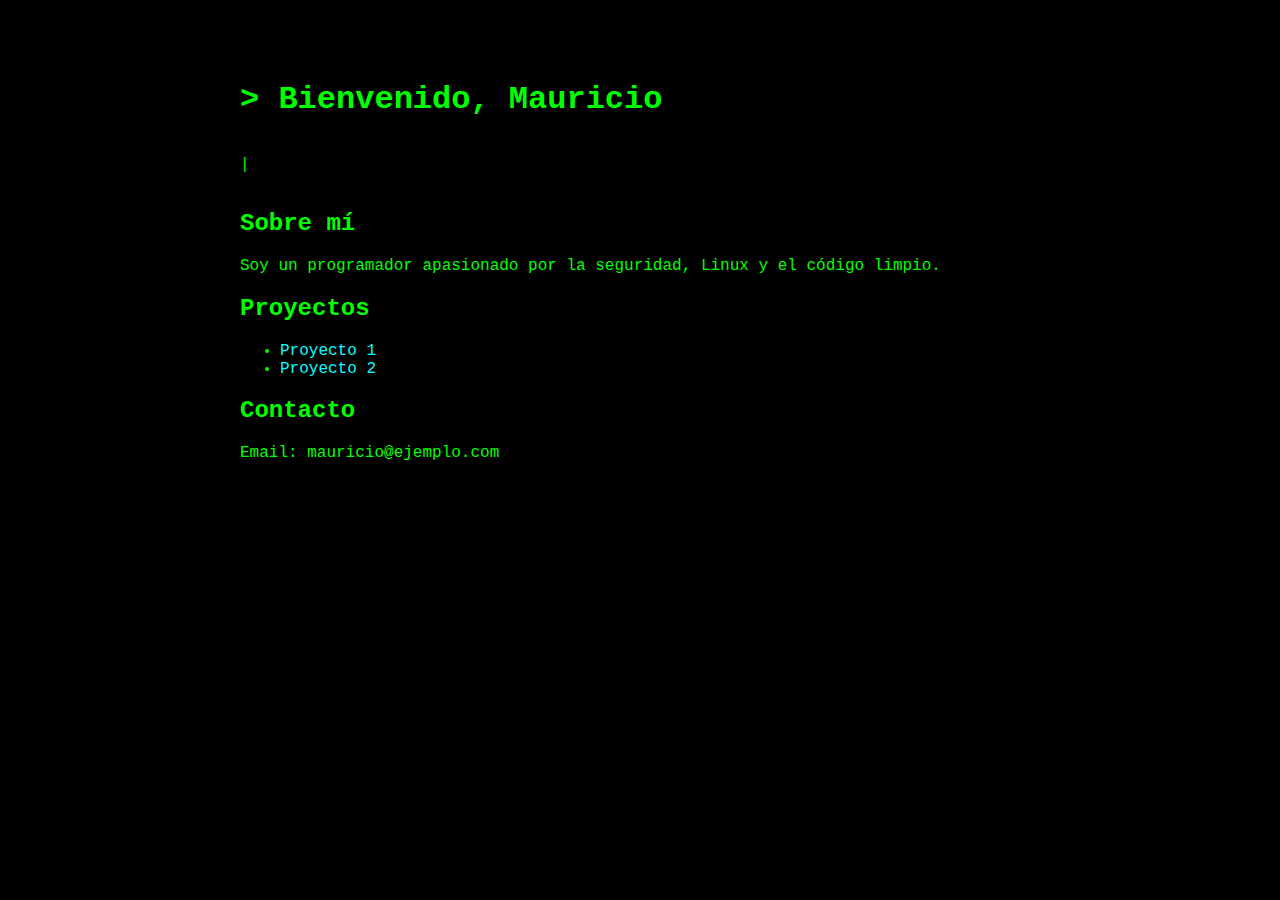
<file: FrontEnd/index.html>
<!DOCTYPE html>
<html lang="es">
<head>
  <meta charset="UTF-8">
  <meta name="viewport" content="width=device-width, initial-scale=1.0">
  <title>Terminal Hacker</title>
  <link rel="stylesheet" href="style.css">
</head>
<body>
  <div class="terminal">
    <h1>> Bienvenido, <span class="username">Mauricio</span></h1>
    <p class="blinker">|</p>
    <section>
      <h2>Sobre mí</h2>
      <p>Soy un programador apasionado por la seguridad, Linux y el código limpio.</p>
    </section>
    <section>
      <h2>Proyectos</h2>
      <ul>
        <li><a href="#">Proyecto 1</a></li>
        <li><a href="#">Proyecto 2</a></li>
      </ul>
    </section>
    <section>
      <h2>Contacto</h2>
      <p>Email: mauricio@ejemplo.com</p>
    </section>
  </div>

  <script src="script.js"></script>
</body>
</html>
</file>
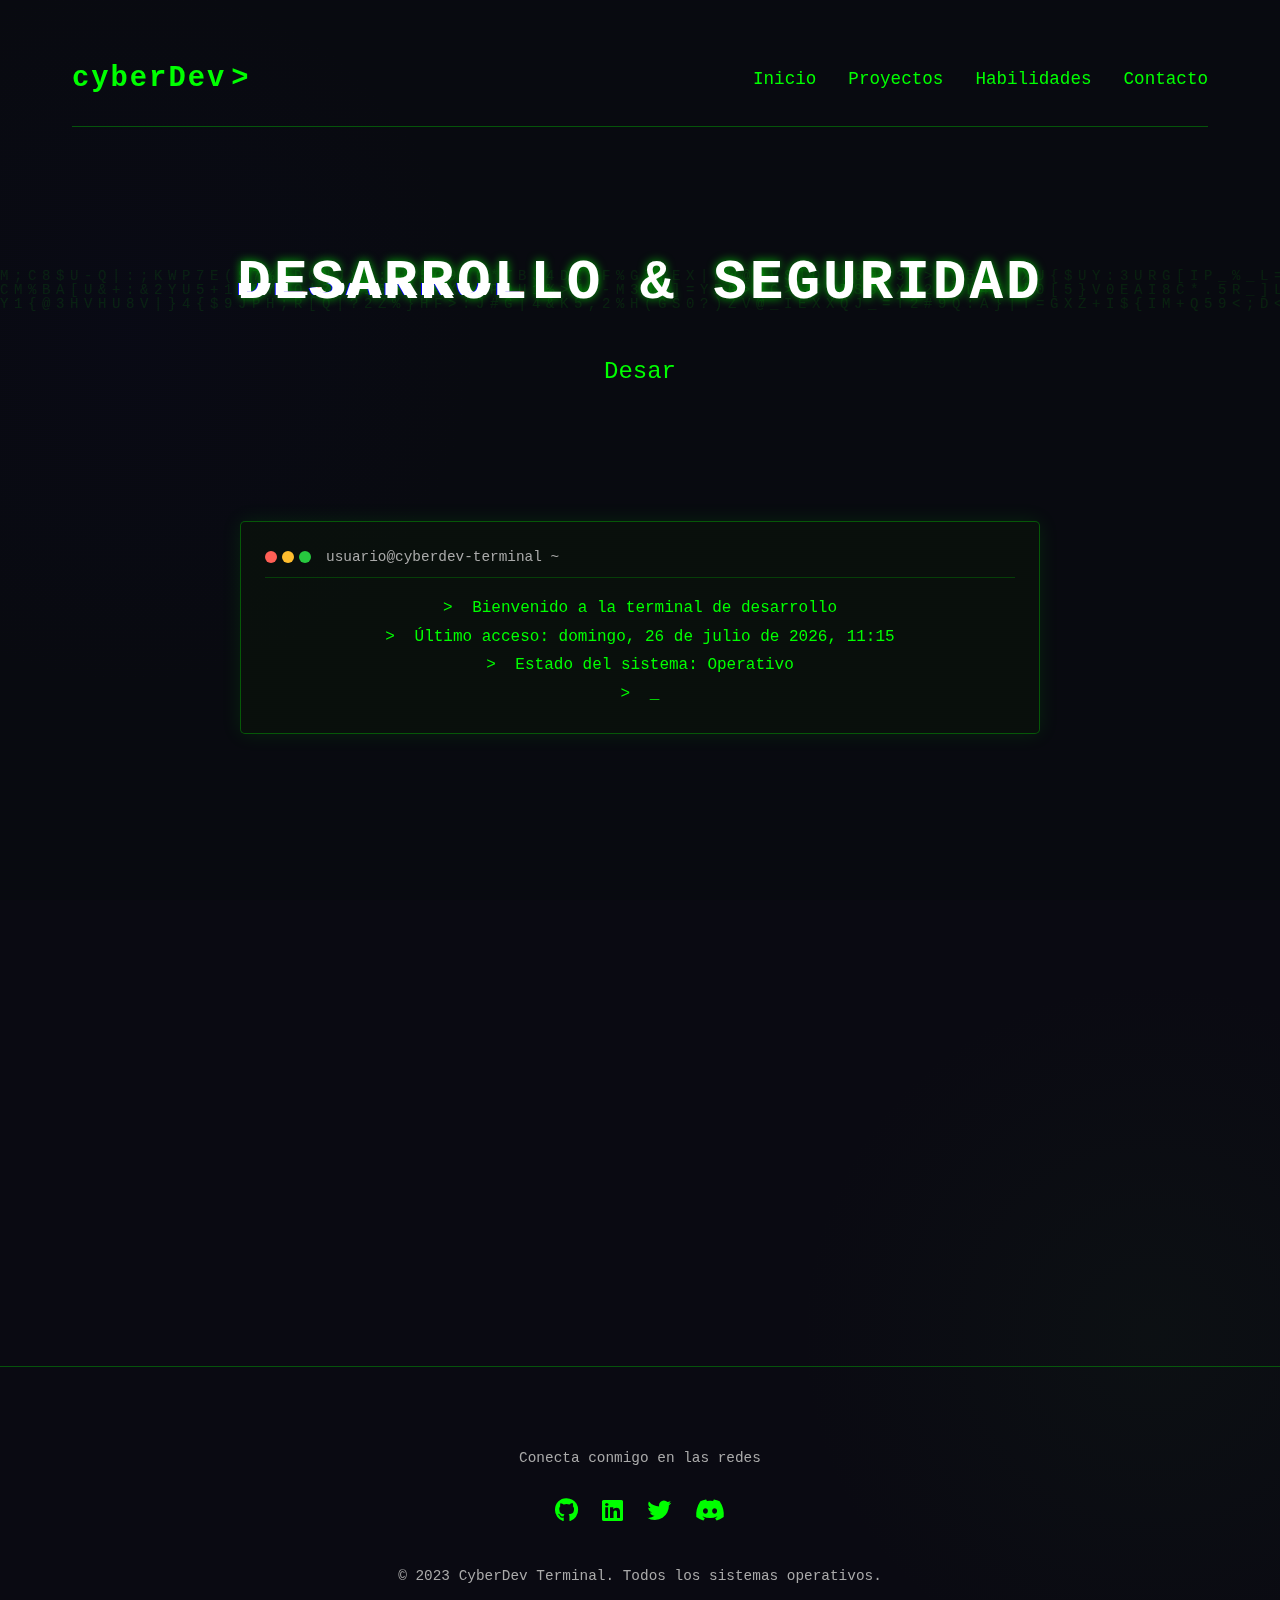
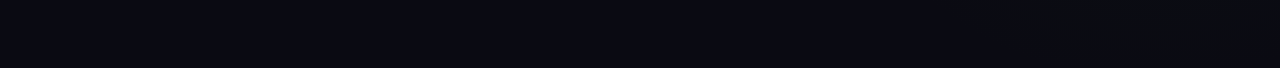
<file: V2/index.html>
<!DOCTYPE html>
<html lang="es">
<head>
    <meta charset="UTF-8">
    <meta name="viewport" content="width=device-width, initial-scale=1.0">
    <title>CyberDev Terminal</title>
    <link rel="stylesheet" href="https://cdnjs.cloudflare.com/ajax/libs/font-awesome/6.4.0/css/all.min.css">
    <style>
        * {
            margin: 0;
            padding: 0;
            box-sizing: border-box;
            font-family: 'Courier New', monospace;
        }
        
        body {
            background-color: #0a0a12;
            color: #0f0;
            line-height: 1.6;
            overflow-x: hidden;
            background-image: 
                radial-gradient(circle at 10% 20%, rgba(15, 15, 70, 0.1) 0%, transparent 20%),
                radial-gradient(circle at 90% 80%, rgba(30, 70, 30, 0.1) 0%, transparent 20%);
            min-height: 100vh;
            position: relative;
        }
        
        body::before {
            content: "";
            position: fixed;
            top: 0;
            left: 0;
            width: 100%;
            height: 100%;
            background: 
                repeating-linear-gradient(
                    0deg,
                    rgba(0, 30, 0, 0.1),
                    rgba(0, 30, 0, 0.1) 1px,
                    transparent 1px,
                    transparent 2px
                );
            pointer-events: none;
            z-index: -1;
        }
        
        .container {
            max-width: 1200px;
            margin: 0 auto;
            padding: 2rem;
        }
        
        /* Header */
        header {
            display: flex;
            justify-content: space-between;
            align-items: center;
            padding: 1.5rem 0;
            border-bottom: 1px solid rgba(0, 255, 0, 0.3);
            margin-bottom: 3rem;
        }
        
        .logo {
            font-size: 1.8rem;
            font-weight: bold;
            letter-spacing: 2px;
            position: relative;
        }
        
        .logo::after {
            content: ">";
            color: #0f0;
            animation: blink 1s infinite;
            margin-left: 5px;
        }
        
        nav ul {
            display: flex;
            list-style: none;
        }
        
        nav li {
            margin-left: 2rem;
        }
        
        nav a {
            color: #0f0;
            text-decoration: none;
            font-size: 1.1rem;
            position: relative;
            padding: 0.5rem 0;
            transition: all 0.3s;
        }
        
        nav a::after {
            content: "";
            position: absolute;
            bottom: 0;
            left: 0;
            width: 0;
            height: 1px;
            background: #0f0;
            transition: width 0.3s;
        }
        
        nav a:hover::after {
            width: 100%;
        }
        
        /* Hero Section */
        .hero {
            text-align: center;
            padding: 4rem 0;
            margin: 3rem 0;
        }
        
        .hero h1 {
            font-size: 3.5rem;
            margin-bottom: 1.5rem;
            text-transform: uppercase;
            letter-spacing: 3px;
            color: #fff;
            text-shadow: 0 0 10px rgba(0, 255, 0, 0.7);
        }
        
        .typewriter {
            font-size: 1.5rem;
            max-width: 800px;
            margin: 0 auto 3rem;
            min-height: 120px;
        }
        
        .terminal {
            background: rgba(10, 20, 10, 0.6);
            border: 1px solid rgba(0, 255, 0, 0.3);
            border-radius: 5px;
            padding: 1.5rem;
            max-width: 800px;
            margin: 0 auto;
            box-shadow: 0 0 20px rgba(0, 255, 0, 0.1);
            position: relative;
            overflow: hidden;
        }
        
        .terminal-header {
            display: flex;
            align-items: center;
            margin-bottom: 1rem;
            padding-bottom: 0.5rem;
            border-bottom: 1px solid rgba(0, 255, 0, 0.2);
        }
        
        .terminal-dots {
            display: flex;
            margin-right: 10px;
        }
        
        .dot {
            width: 12px;
            height: 12px;
            border-radius: 50%;
            margin-right: 5px;
        }
        
        .dot-red { background: #ff5f56; }
        .dot-yellow { background: #ffbd2e; }
        .dot-green { background: #27c93f; }
        
        .terminal-title {
            color: #aaa;
            font-size: 0.9rem;
        }
        
        .terminal-content {
            line-height: 1.8;
        }
        
        .terminal-content .prompt {
            color: #0f0;
            margin-right: 10px;
        }
        
        /* Features */
        .features {
            display: grid;
            grid-template-columns: repeat(auto-fit, minmax(300px, 1fr));
            gap: 2rem;
            margin: 5rem 0;
        }
        
        .feature-card {
            background: rgba(10, 20, 20, 0.5);
            border: 1px solid rgba(0, 255, 0, 0.2);
            border-radius: 5px;
            padding: 2rem;
            transition: all 0.3s;
            position: relative;
            overflow: hidden;
        }
        
        .feature-card:hover {
            transform: translateY(-5px);
            border-color: rgba(0, 255, 0, 0.5);
            box-shadow: 0 5px 15px rgba(0, 255, 0, 0.1);
        }
        
        .feature-card::before {
            content: "";
            position: absolute;
            top: 0;
            left: 0;
            width: 100%;
            height: 3px;
            background: linear-gradient(90deg, transparent, #0f0, transparent);
            transform: translateX(-100%);
            transition: transform 0.5s;
        }
        
        .feature-card:hover::before {
            transform: translateX(100%);
        }
        
        .feature-card i {
            font-size: 2.5rem;
            margin-bottom: 1.5rem;
            color: #0f0;
        }
        
        .feature-card h3 {
            font-size: 1.5rem;
            margin-bottom: 1rem;
            color: #fff;
        }
        
        .feature-card p {
            color: #aaa;
        }
        
        /* Matrix Effect */
        #matrix {
            position: fixed;
            top: 0;
            left: 0;
            width: 100%;
            height: 100%;
            z-index: -2;
            opacity: 0.1;
        }
        
        /* Footer */
        footer {
            text-align: center;
            padding: 3rem 0;
            margin-top: 4rem;
            border-top: 1px solid rgba(0, 255, 0, 0.3);
            color: #aaa;
            font-size: 0.9rem;
        }
        
        .social-links {
            display: flex;
            justify-content: center;
            gap: 1.5rem;
            margin-top: 1.5rem;
        }
        
        .social-links a {
            color: #0f0;
            font-size: 1.5rem;
            transition: all 0.3s;
        }
        
        .social-links a:hover {
            transform: translateY(-3px);
            text-shadow: 0 0 10px rgba(0, 255, 0, 0.7);
        }
        
        /* Animations */
        @keyframes blink {
            0%, 100% { opacity: 1; }
            50% { opacity: 0; }
        }
        
        @keyframes fadeIn {
            from { opacity: 0; transform: translateY(20px); }
            to { opacity: 1; transform: translateY(0); }
        }
        
        .fade-in {
            animation: fadeIn 1s ease-out forwards;
        }
        
        /* Glitch effect */
        .glitch {
            position: relative;
        }
        
        .glitch::before,
        .glitch::after {
            content: attr(data-text);
            position: absolute;
            top: 0;
            left: 0;
            width: 100%;
            height: 100%;
        }
        
        .glitch::before {
            left: 2px;
            text-shadow: -1px 0 red;
            clip: rect(44px, 450px, 56px, 0);
            animation: glitch-anim 5s infinite linear alternate-reverse;
        }
        
        .glitch::after {
            left: -2px;
            text-shadow: -1px 0 blue;
            clip: rect(44px, 450px, 56px, 0);
            animation: glitch-anim2 5s infinite linear alternate-reverse;
        }
        
        @keyframes glitch-anim {
            0% { clip: rect(31px, 9999px, 94px, 0); }
            10% { clip: rect(112px, 9999px, 76px, 0); }
            20% { clip: rect(85px, 9999px, 77px, 0); }
            30% { clip: rect(27px, 9999px, 97px, 0); }
            40% { clip: rect(64px, 9999px, 98px, 0); }
            50% { clip: rect(61px, 9999px, 85px, 0); }
            60% { clip: rect(99px, 9999px, 114px, 0); }
            70% { clip: rect(34px, 9999px, 115px, 0); }
            80% { clip: rect(98px, 9999px, 129px, 0); }
            90% { clip: rect(43px, 9999px, 96px, 0); }
            100% { clip: rect(82px, 9999px, 64px, 0); }
        }
        
        @keyframes glitch-anim2 {
            0% { clip: rect(65px, 9999px, 119px, 0); }
            10% { clip: rect(79px, 9999px, 63px, 0); }
            20% { clip: rect(101px, 9999px, 79px, 0); }
            30% { clip: rect(53px, 9999px, 99px, 0); }
            40% { clip: rect(106px, 9999px, 57px, 0); }
            50% { clip: rect(46px, 9999px, 128px, 0); }
            60% { clip: rect(97px, 9999px, 58px, 0); }
            70% { clip: rect(80px, 9999px, 87px, 0); }
            80% { clip: rect(114px, 9999px, 102px, 0); }
            90% { clip: rect(108px, 9999px, 82px, 0); }
            100% { clip: rect(103px, 9999px, 89px, 0); }
        }
        
        /* Responsive */
        @media (max-width: 768px) {
            header {
                flex-direction: column;
                text-align: center;
            }
            
            nav ul {
                margin-top: 1.5rem;
                justify-content: center;
            }
            
            nav li {
                margin: 0 0.8rem;
            }
            
            .hero h1 {
                font-size: 2.5rem;
            }
            
            .typewriter {
                font-size: 1.2rem;
            }
        }
    </style>
</head>
<body>
    <!-- Matrix Rain Effect -->
    <canvas id="matrix"></canvas>
    
    <div class="container">
        <header>
            <div class="logo">cyberDev</div>
            <nav>
                <ul>
                    <li><a href="#">Inicio</a></li>
                    <li><a href="#">Proyectos</a></li>
                    <li><a href="#">Habilidades</a></li>
                    <li><a href="#">Contacto</a></li>
                </ul>
            </nav>
        </header>
        
        <section class="hero">
            <h1 class="glitch" data-text="Desarrollo & Seguridad">Desarrollo & Seguridad</h1>
            <div class="typewriter" id="terminal-output">
                <!-- Text will be typed here by JavaScript -->
            </div>
            
            <div class="terminal">
                <div class="terminal-header">
                    <div class="terminal-dots">
                        <div class="dot dot-red"></div>
                        <div class="dot dot-yellow"></div>
                        <div class="dot dot-green"></div>
                    </div>
                    <div class="terminal-title">usuario@cyberdev-terminal ~</div>
                </div>
                <div class="terminal-content">
                    <div><span class="prompt">></span> Bienvenido a la terminal de desarrollo</div>
                    <div><span class="prompt">></span> Último acceso: <span id="current-date"></span></div>
                    <div><span class="prompt">></span> Estado del sistema: <span class="status">Operativo</span></div>
                    <div><span class="prompt">></span> <span class="cursor">_</span></div>
                </div>
            </div>
        </section>
        
        <section class="features">
            <div class="feature-card fade-in">
                <i class="fas fa-code"></i>
                <h3>Desarrollo Seguro</h3>
                <p>Código limpio y seguro siguiendo las mejores prácticas de la industria para proteger tus aplicaciones de vulnerabilidades.</p>
            </div>
            
            <div class="feature-card fade-in" style="animation-delay: 0.2s">
                <i class="fas fa-lock"></i>
                <h3>Pentesting</h3>
                <p>Pruebas de penetración exhaustivas para identificar y corregir vulnerabilidades antes de que los atacantes las exploten.</p>
            </div>
            
            <div class="feature-card fade-in" style="animation-delay: 0.4s">
                <i class="fas fa-server"></i>
                <h3>Infraestructura</h3>
                <p>Configuración y mantenimiento de servidores seguros, redes privadas y sistemas de alta disponibilidad.</p>
            </div>
        </section>
    </div>
    
    <footer>
        <div class="container">
            <p>Conecta conmigo en las redes</p>
            <div class="social-links">
                <a href="#"><i class="fab fa-github"></i></a>
                <a href="#"><i class="fab fa-linkedin"></i></a>
                <a href="#"><i class="fab fa-twitter"></i></a>
                <a href="#"><i class="fab fa-discord"></i></a>
            </div>
            <p style="margin-top: 2rem;">© 2023 CyberDev Terminal. Todos los sistemas operativos.</p>
        </div>
    </footer>
    
    <script>
        // Matrix rain effect
        const canvas = document.getElementById('matrix');
        const ctx = canvas.getContext('2d');
        
        canvas.width = window.innerWidth;
        canvas.height = window.innerHeight;
        
        const characters = 'ABCDEFGHIJKLMNOPQRSTUVWXYZ0123456789$#@%&*()_+-=[]{}|;:,.<>?/';
        const fontSize = 14;
        const columns = canvas.width / fontSize;
        
        const drops = [];
        for(let i = 0; i < columns; i++) {
            drops[i] = 1;
        }
        
        function drawMatrix() {
            ctx.fillStyle = 'rgba(10, 10, 18, 0.04)';
            ctx.fillRect(0, 0, canvas.width, canvas.height);
            
            ctx.fillStyle = '#0f0';
            ctx.font = `${fontSize}px monospace`;
            
            for(let i = 0; i < drops.length; i++) {
                const text = characters.charAt(Math.floor(Math.random() * characters.length));
                ctx.fillText(text, i * fontSize, drops[i] * fontSize);
                
                if(drops[i] * fontSize > canvas.height && Math.random() > 0.975) {
                    drops[i] = 0;
                }
                
                drops[i]++;
            }
        }
        
        setInterval(drawMatrix, 33);
        
        // Typewriter effect
        const texts = [
            "Desarrollador FullStack & Especialista en Seguridad",
            "Creando soluciones digitales desde 2015",
            "Innovación y seguridad van de la mano",
            "Sistemas optimizados para alto rendimiento",
            "Protegiendo tu mundo digital"
        ];
        
        let textIndex = 0;
        let charIndex = 0;
        let isDeleting = false;
        let typingSpeed = 100;
        
        function typeText() {
            const currentText = texts[textIndex];
            const outputElement = document.getElementById('terminal-output');
            
            if (isDeleting) {
                outputElement.textContent = currentText.substring(0, charIndex - 1);
                charIndex--;
                typingSpeed = 50;
            } else {
                outputElement.textContent = currentText.substring(0, charIndex + 1);
                charIndex++;
                typingSpeed = 150;
            }
            
            if (!isDeleting && charIndex === currentText.length) {
                isDeleting = true;
                typingSpeed = 1000;
            } else if (isDeleting && charIndex === 0) {
                isDeleting = false;
                textIndex = (textIndex + 1) % texts.length;
                typingSpeed = 500;
            }
            
            setTimeout(typeText, typingSpeed);
        }
        
        // Set current date
        const now = new Date();
        const options = { 
            weekday: 'long', 
            year: 'numeric', 
            month: 'long', 
            day: 'numeric',
            hour: '2-digit',
            minute: '2-digit'
        };
        document.getElementById('current-date').textContent = now.toLocaleDateString('es-ES', options);
        
        // Initialize animations
        document.addEventListener('DOMContentLoaded', function() {
            typeText();
            
            // Add scroll animations
            const observer = new IntersectionObserver((entries) => {
                entries.forEach(entry => {
                    if (entry.isIntersecting) {
                        entry.target.style.opacity = 1;
                        entry.target.style.transform = 'translateY(0)';
                    }
                });
            }, {
                threshold: 0.1
            });
            
            document.querySelectorAll('.fade-in').forEach(card => {
                card.style.opacity = 0;
                card.style.transform = 'translateY(20px)';
                card.style.transition = 'opacity 0.5s ease, transform 0.5s ease';
                observer.observe(card);
            });
        });
        
        // Responsive canvas
        window.addEventListener('resize', function() {
            canvas.width = window.innerWidth;
            canvas.height = window.innerHeight;
        });
    </script>
</body>
</html>
</file>
<file: FrontEnd/style.css>
body {
  margin: 0;
  padding: 0;
  background-color: #000;
  color: #00ff00;
  font-family: 'Courier New', monospace;
}

.terminal {
  max-width: 800px;
  margin: 40px auto;
  padding: 20px;
}

a {
  color: #00ffff;
  text-decoration: none;
}

a:hover {
  text-decoration: underline;
}

.blinker {
  display: inline-block;
  animation: blink 1s step-start infinite;
}

@keyframes blink {
  50% { opacity: 0; }
}
</file>
